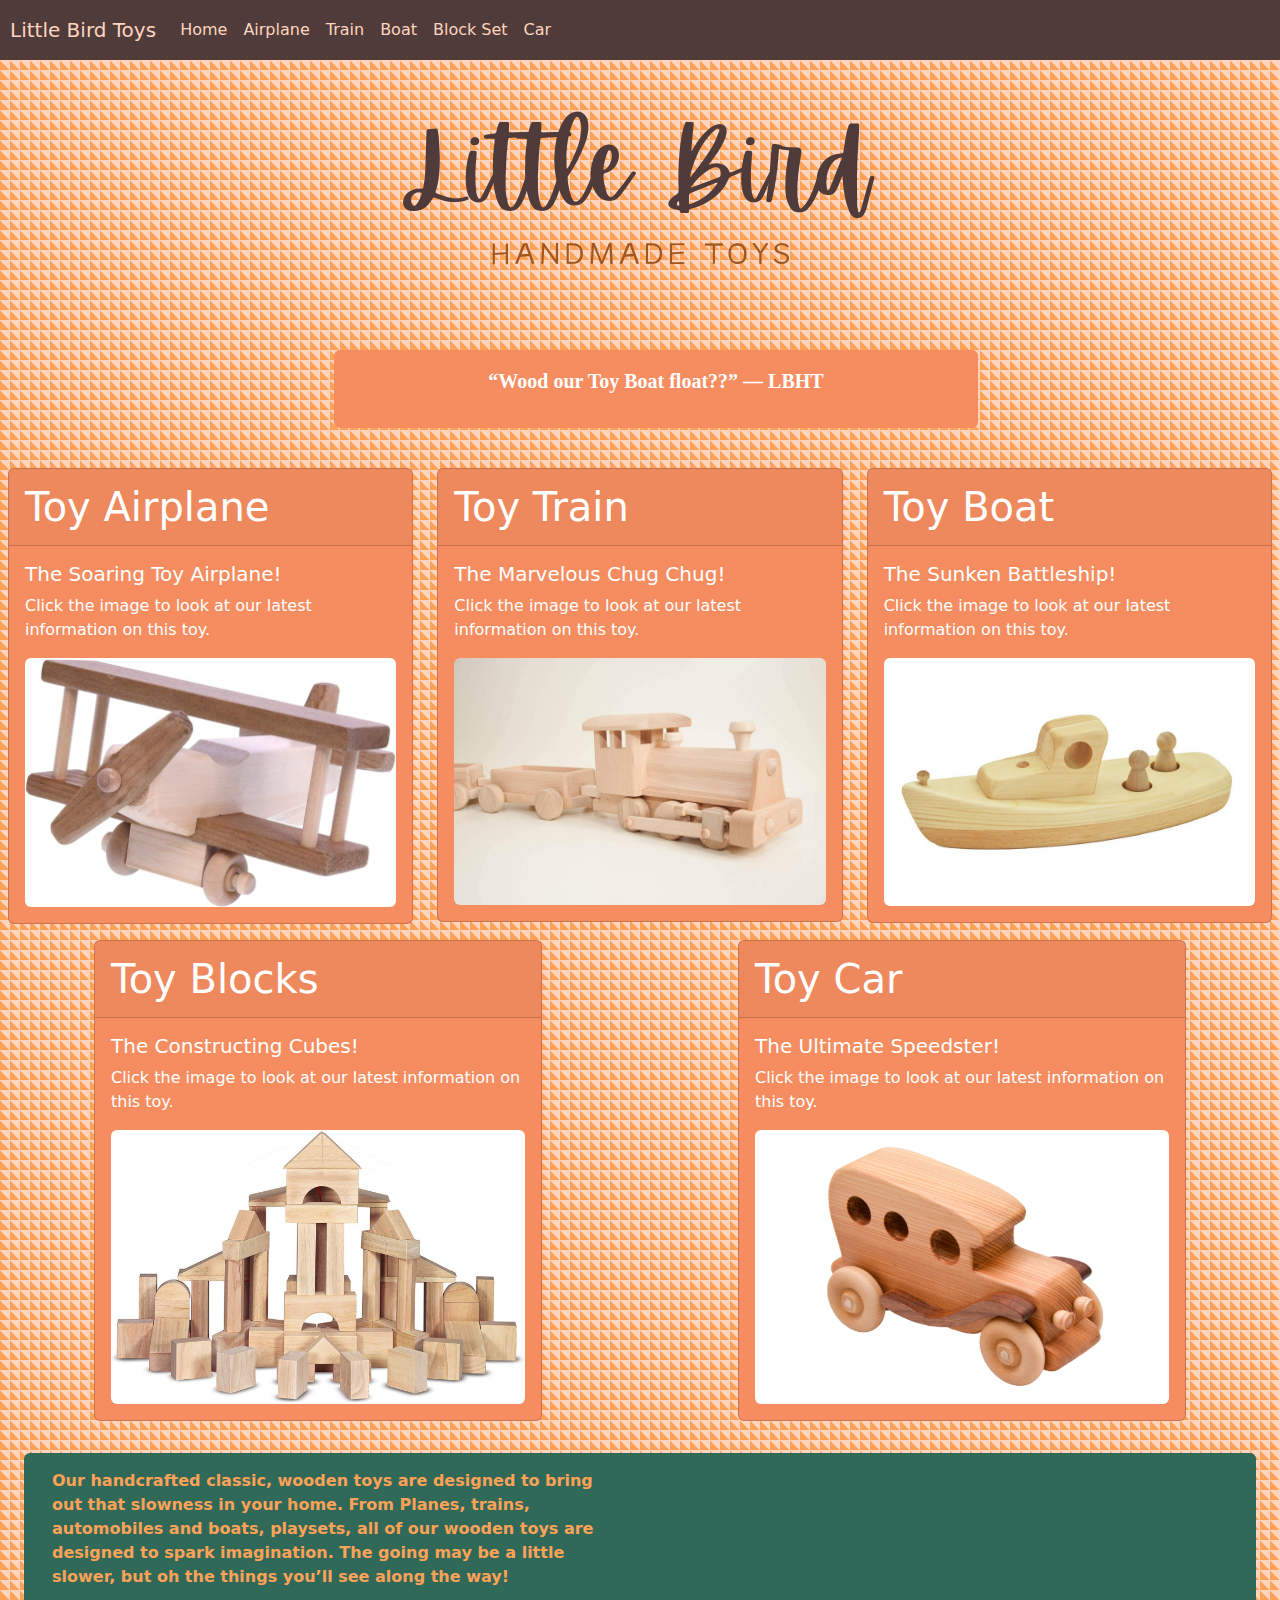
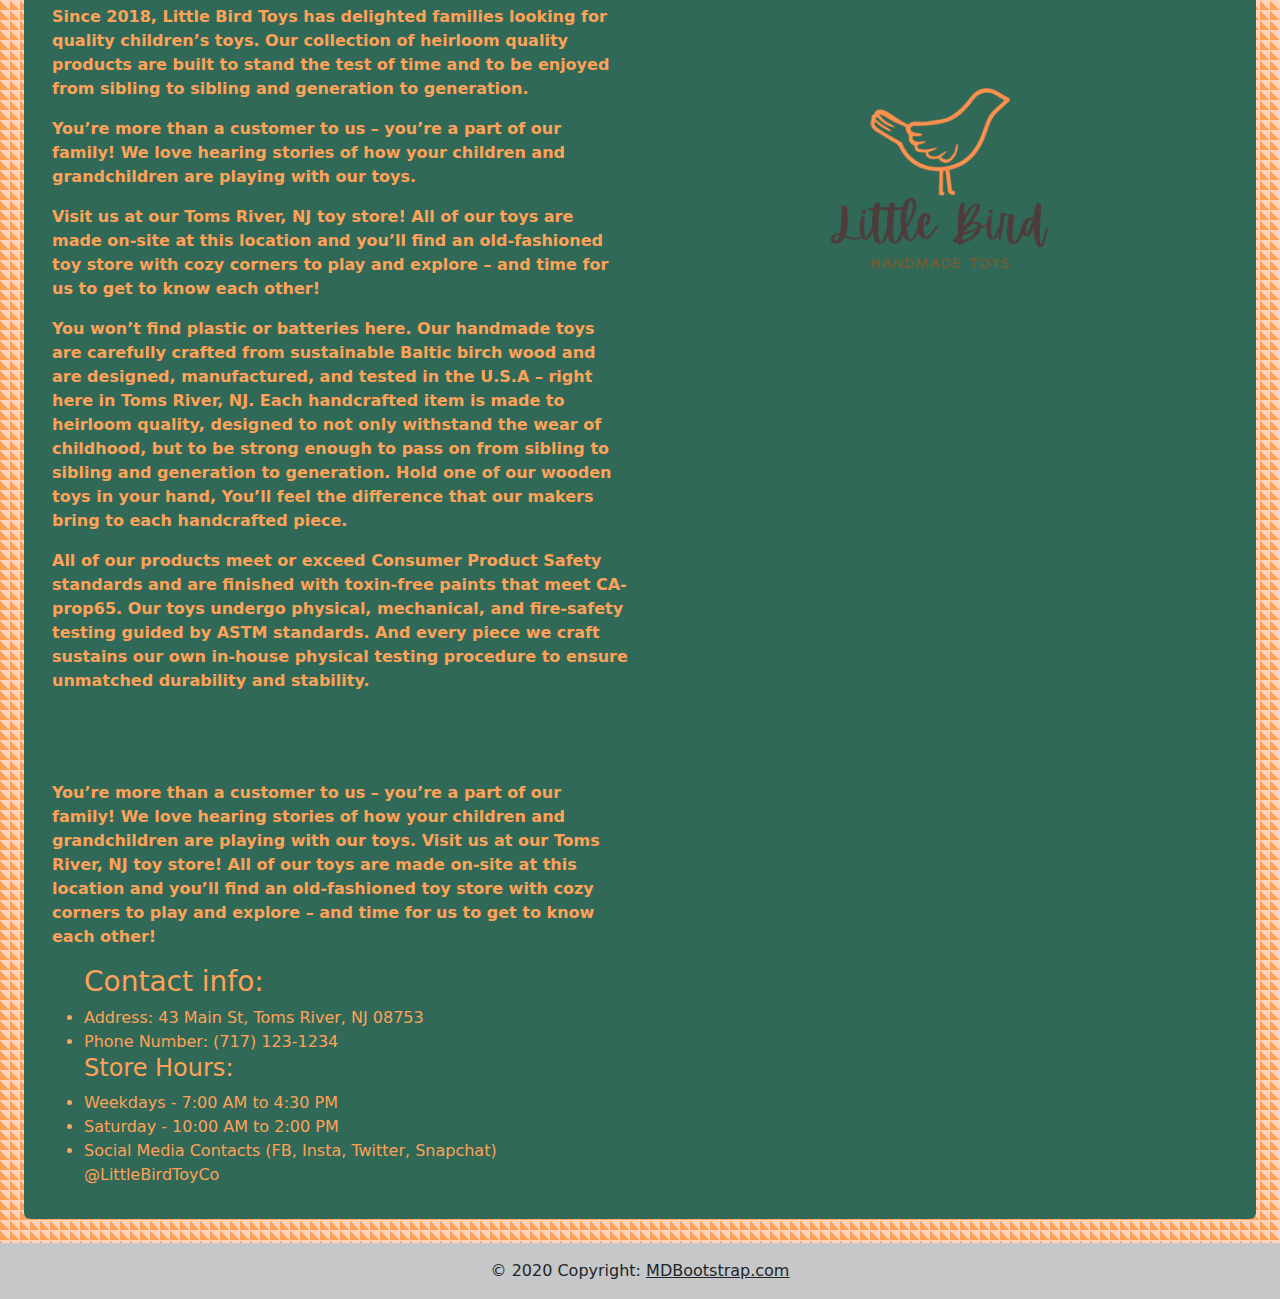
<file: index.html>
<!DOCTYPE html>
<html>

<head>
  <meta charset="utf-8">
  <meta name="viewport" content="width=device-width">
  <title>Little Bird Toys Homepage</title>
  <link href="https://cdn.jsdelivr.net/npm/bootstrap@5.2.3/dist/css/bootstrap.min.css" rel="stylesheet"
    integrity="sha384rbsA2VBKQhggwzxH7pPCaAqO46MgnOM80zW1RWuH61DGLwZJEdK2Kadq2F9CUG65" crossorigin="anonymous">
  <link href="style.css" rel="stylesheet">
</head>

<body>
  <div class="container-fluid">
    <nav class="navbar navbar-expand-lg navbar-light bg-nav">
      <a class="navbar-brand navtext" href="index.html">Little Bird Toys</a>
      <button class="navbar-toggler" type="button" data-toggle="collapse" data-target="#navbarNav"
        aria-controls="navbarNav" aria-expanded="false" aria-label="Toggle navigation">
        <span class="navbar-toggler-icon"></span>
      </button>
      <div class="collapse navbar-collapse" id="navbarNav">
        <ul class="navbar-nav">
          <li class="nav-item">
            <a class="nav-link navtext" href="index.html">Home</a>
          </li>
          <li class="nav-item">
            <a class="nav-link navtext" href="airplane.html">Airplane</a>
          </li>
          <li class="nav-item">
            <a class="nav-link navtext" href="train.html">Train</a>
          </li>
          <li class="nav-item">
            <a class="nav-link navtext" href="boat.html">Boat</a>
          </li>
          <li class="nav-item">
            <a class="nav-link navtext" href="block.html">Block Set</a>
          </li>
          <li class="nav-item">
            <a class="nav-link navtext" href="car.html">Car</a>
          </li>
        </ul>
      </div>
    </nav>



    <div class="relative p-2 h-1by1 bg-white gray-lightest pattern-triangles-sm">
      <img src="Alternate Logo 2.png" class="imagetest brightness" alt="main image">

<div class="row">
  <div class="col-md-3"></div>
	<div class="content-wrapper quotebox p-3 m-3 rounded col-md-6">
		<p class="mx-auto" id="press-quote">NAPS is by far the most significant cultural force of the decade. — New York Times</p>
  </div>
  <div class="col-md-3"></div>
</div>
      <br>
      <div class="row">
        <div class="col-sm-4">
          <div class="card text-white cardbackground mb-3 mx-auto" style="max-width: 28rem;">
            <div class="card-header">Toy Airplane</div>
            <div class="card-body">
              <h5 class="card-title">The Soaring Toy Airplane!</h5>
              <p class="card-text">Click the image to look at our latest information on this toy.</p>
              <a href="airplane.html"><img src="plane1.jpg" class="img-fluid cardimg w-100 rounded"></a>
            </div>
          </div>
        </div>

        <div class="col-sm-4">
          <div class="card text-white cardbackground mb-3 mx-auto" style="max-width: 28rem;">
            <div class="card-header">Toy Train</div>
            <div class="card-body">
              <h5 class="card-title">The Marvelous Chug Chug!</h5>
              <p class="card-text">Click the image to look at our latest information on this toy.</p>
              <a href="train.html"><img src="train1.jpg" class="img-fluid cardimg w-100 rounded"></a>
            </div>
          </div>
        </div>

        <div class="col-sm-4">
          <div class="card text-white cardbackground mb-3 mx-auto" style="max-width: 28rem;">
            <div class="card-header">Toy Boat</div>
            <div class="card-body">
              <h5 class="card-title">The Sunken Battleship!</h5>
              <p class="card-text">Click the image to look at our latest information on this toy.</p>
              <a href="boat.html"><img src="boat2edited.jpg" class="img-fluid cardimg w-100 rounded"></a>
            </div>
          </div>
        </div>
      </div>

      <div class="row">
        <div class="col-sm-6">
          <div class="card text-white cardbackground mb-3 mx-auto" style="max-width: 28rem;">
            <div class="card-header">Toy Blocks</div>
            <div class="card-body">
              <h5 class="card-title">The Constructing Cubes!</h5>
              <p class="card-text">Click the image to look at our latest information on this toy.</p>
              <a href="block2.jpg"><img src="block2.jpg" class="img-fluid cardimg w-100 rounded"></a>
            </div>
          </div>
        </div>

        <div class="col-sm-6">
          <div class="card text-white cardbackground mb-3 mx-auto" style="max-width: 28rem;">
            <div class="card-header">Toy Car</div>
            <div class="card-body">
              <h5 class="card-title">The Ultimate Speedster!</h5>
              <p class="card-text">Click the image to look at our latest information on this toy.</p>
              <a href="car.html"><img src="car3.png" class="img-fluid cardimg w-100 rounded"></a>
            </div>
          </div>
        </div>

      </div>

      <div class="row birdtoybox p-3 m-3 rounded">
        <div class="col-md-6 col-sm-6">
          <p><b>Our handcrafted classic, wooden toys are designed to bring out that slowness in your home. From Planes,
              trains, automobiles and boats, playsets, all of our wooden toys are designed to spark imagination. The
              going
              may be a little slower, but oh the things you’ll see along the way!</b></p>

          <p><b>Since 2018, Little Bird Toys has delighted families looking for quality children’s toys. Our collection
              of
              heirloom quality products are built to stand the test of time and to be enjoyed from sibling to sibling
              and
              generation to generation.</b>
          </p>
          <p><b>You’re more than a customer to us – you’re a part of our family! We love hearing stories of how your
              children and grandchildren are playing with our toys.
            </b></p>
          <p><b>Visit us at our Toms River, NJ toy store! All of our toys are made on-site at this location and you’ll
              find an old-fashioned toy store with cozy corners to play and explore – and time for us to get to know
              each other!</b></p>
          <p><b>You won’t find plastic or batteries here. Our handmade toys are carefully crafted from sustainable
              Baltic birch wood and are designed, manufactured, and tested in the U.S.A – right here in Toms River, NJ.
              Each handcrafted item is made to heirloom quality, designed to not only withstand the wear of childhood,
              but to be strong enough to pass on from sibling to sibling and generation to generation. Hold one of our
              wooden toys in your hand, You’ll feel the difference that our makers bring to each handcrafted piece.</b>
          </p>

          <p><b>All of our products meet or exceed Consumer Product Safety standards and are finished with toxin-free
              paints that meet CA-prop65. Our toys undergo physical, mechanical, and fire-safety testing guided by ASTM
              standards. And every piece we craft sustains our own in-house physical testing procedure to ensure
              unmatched durability and stability.</b></p>
          <br>
          <br>
          <br>
          <p><b>You’re more than a customer to us – you’re a part of our family! We love hearing stories of how your
              children and grandchildren are playing with our toys.
              Visit us at our Toms River, NJ toy store! All of our toys are made on-site at this location and you’ll
              find an old-fashioned toy store with cozy corners to play and explore – and time for us to get to know
              each other!</b></p>
          <ul>
            <h3>Contact info:</h3>
            <li>Address: 43 Main St, Toms River, NJ 08753</li>
            <li>Phone Number: (717) 123-1234</li>
            <h4>Store Hours:</h4>
            <li>Weekdays - 7:00 AM to 4:30 PM</li>
            <li>Saturday - 10:00 AM to 2:00 PM</li>
            <li>Social Media Contacts (FB, Insta, Twitter, Snapchat) @LittleBirdToyCo</li>
          </ul>
        </div>
        <div class="col-md-6 col-sm-6">
          <img src="Main Logo.png" class="img-fluid w-100 brightness" height="500px">
        </div>
      </div>

    </div>



    <footer class="bg-light text-center text-lg-start">
      <!-- Copyright -->
      <div class="text-center p-3" style="background-color: rgba(0, 0, 0, 0.2);">
        © 2020 Copyright:
        <a class="text-dark" href="https://mdbootstrap.com/">MDBootstrap.com</a>
      </div>
      <!-- Copyright -->
    </footer>

    <script src="script.js"></script>
    <script src="https://cdn.jsdelivr.net/npm/bootstrap@5.2.3/dist/js/bootstrap.bundle.min.js"
      integrity="sha384-kenU1KFdBIe4zVF0s0G1M5b4hcpxyD9F7jL+jjXkk+Q2h455rYXK/7HAuoJl+0I4"
      crossorigin="anonymous"></script>
  </div>
</body>

</html>
</file>
<file: style.css>
.container-fluid{
  padding: 0px;
}

/*Navbar*/
.bg-nav {
  background-color: #503b3b;
  padding: 10px;
}

.navtext {
  color: #fed4be;
}

.navtext:hover {
  color: #ffa257;
}

/*Homepage background css*/
.relative {
  position: relative !important;
}

.gray-lightest,
.hover-gray-lightest:hover {
  color: #ffa257 !important;
}

.bg-white,
.hover-bg-white:hover {
  background-color: #fed4be !important;
}

.h-1by2:after {
  content: "";
  display: block;
  padding-bottom: 50%;
}

.pattern-triangles-sm {
  background-image: linear-gradient(45deg, currentColor 50%, transparent 50%);
  background-size: 10px 10px;
}

.h1text {
  font-family: fantasy;
  color: #b34700;
}

.birdtoybox {
  background-color: #306958;
}

.quotebox {
  background-color: #f58d61;
  margin: 1px;
  padding: 1px;
  color: white;
  font-weight: bold;
  font-family: geneva;
  font-size: 20px;
  text-align: center;
}

.brightness:hover{
  filter:brightness(150%);
  transition-duration: 2s;
}

/*Cards on homepage*/
.cardbackground {
  background-color: #f58d61;
}

.cardimg {
  text-align: center;
  object-position: center;
}

.card-header{
  font-size: 40px;
}

/*Little Bird Toys Image*/
.imagetest {
  object-fit: none;
  /* Do not scale the image */
  object-position: center;
  /* Center the image within the element */
  width: 100%;
  max-height: 250px;
  margin-bottom: 1rem;
}

/*Text on each toy page*/
.toyedits {
  background-color: #306958;
  font-family: cursive;
}

.toybutton {
  background-color: #694e30;
  color: #ffce7a;
  font-family: cursive;
  font-size: 60px;
  border: 5px #ffce7a solid;
  padding: 5px 5px;
}

.toybutton:hover {
  background-color: #86624c;   
  transition-duration: 1s;
}
</file>
